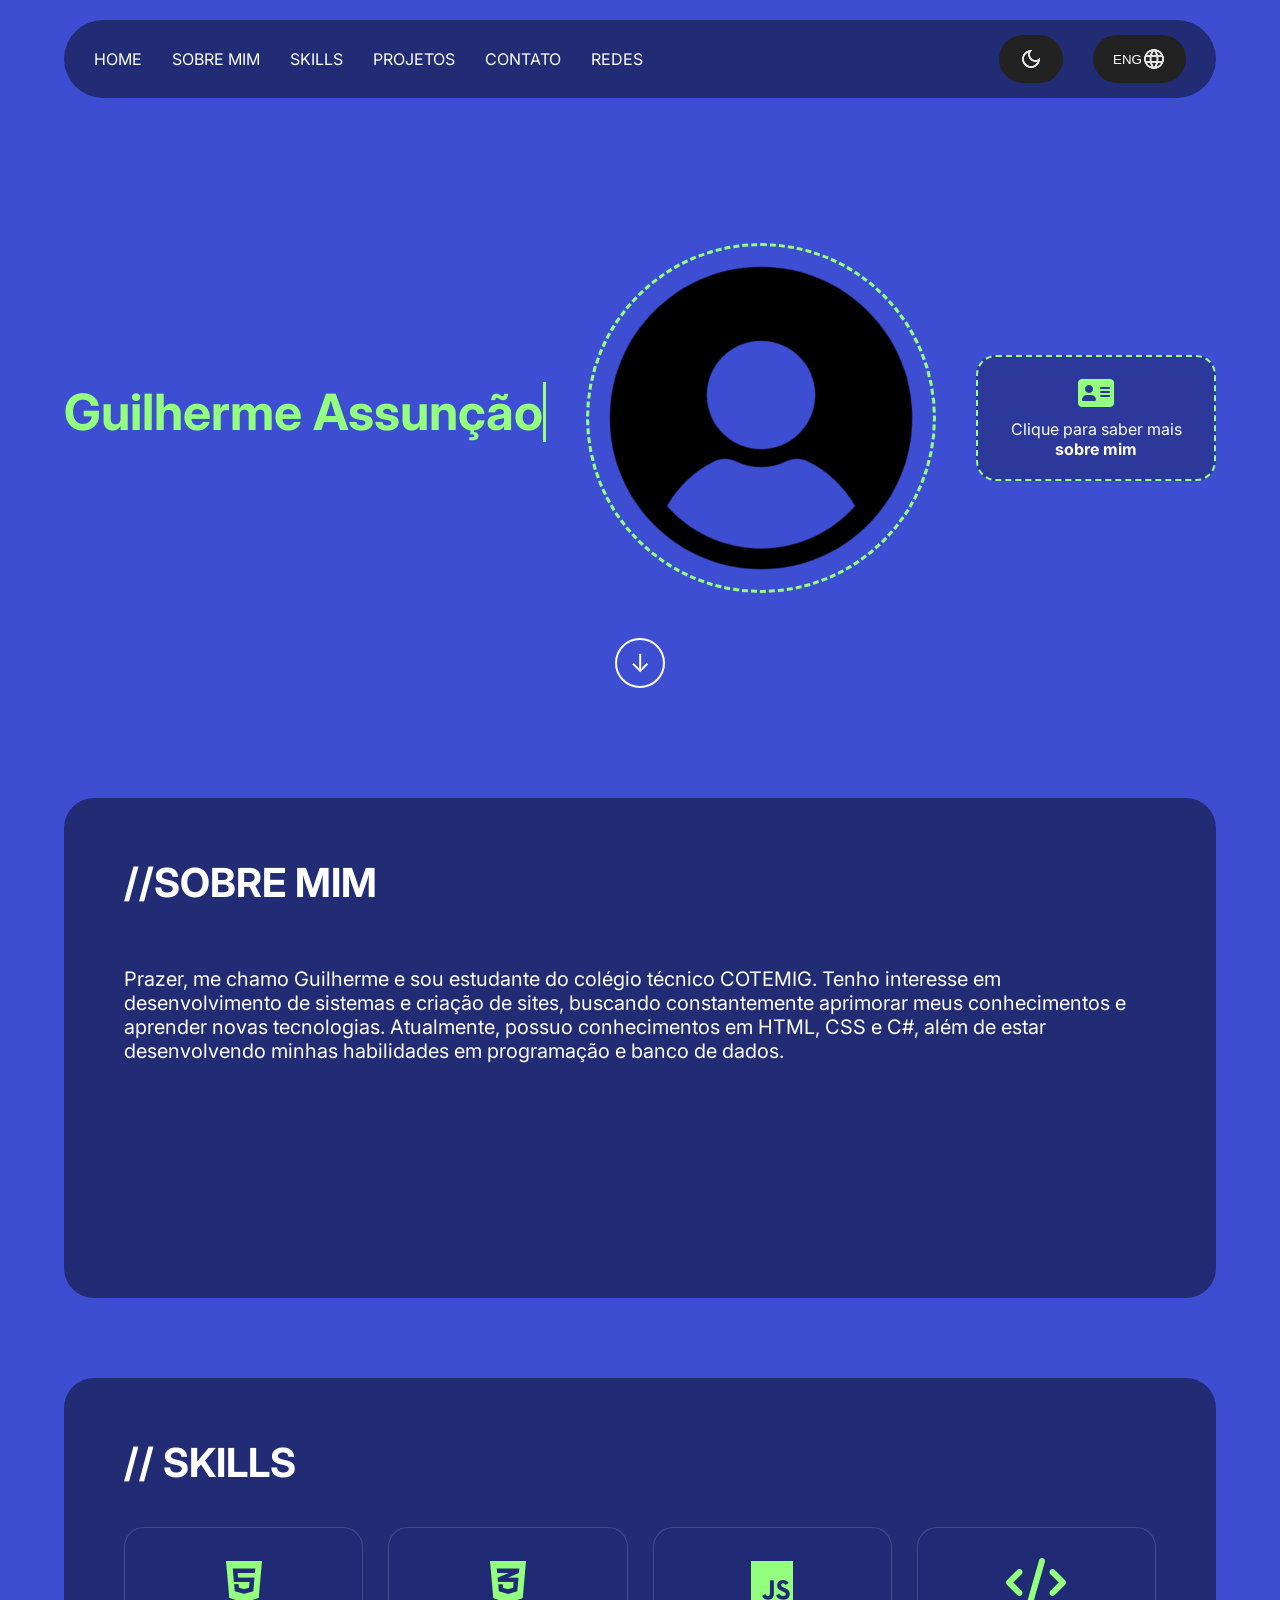
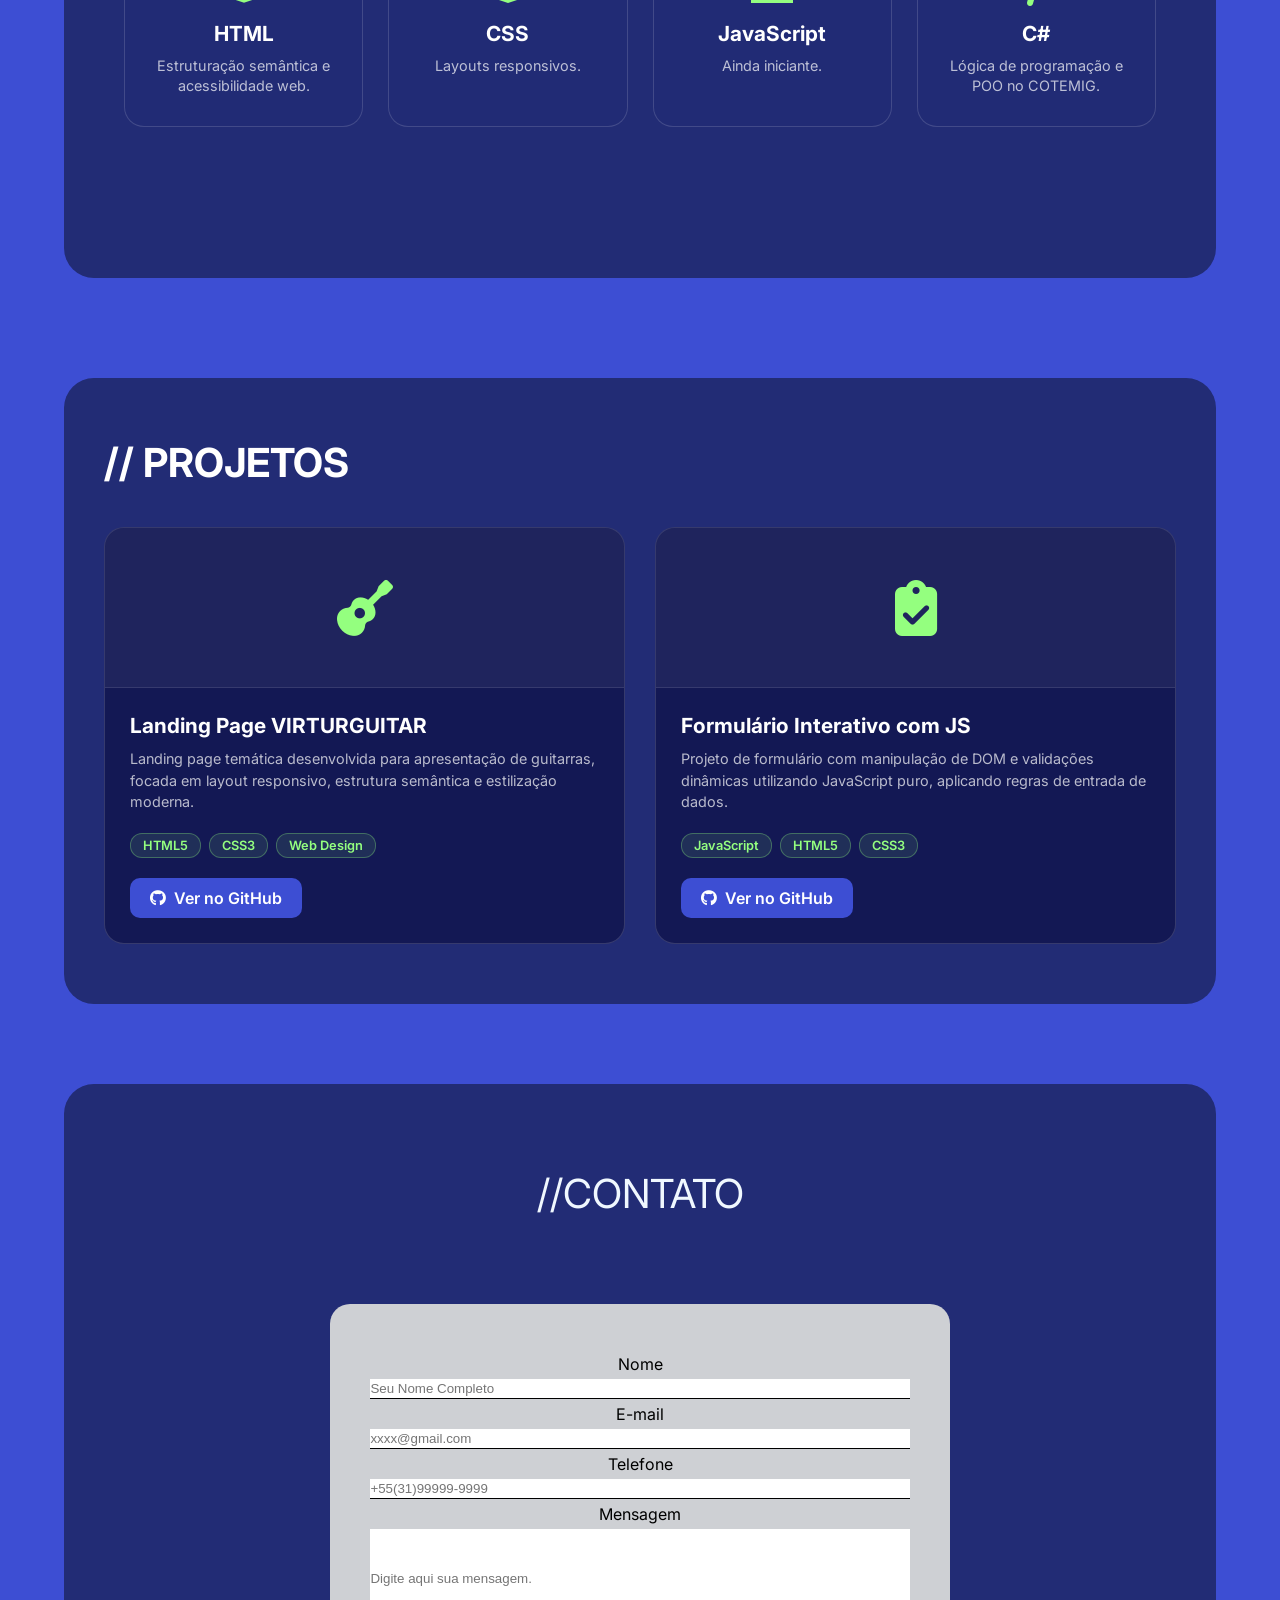
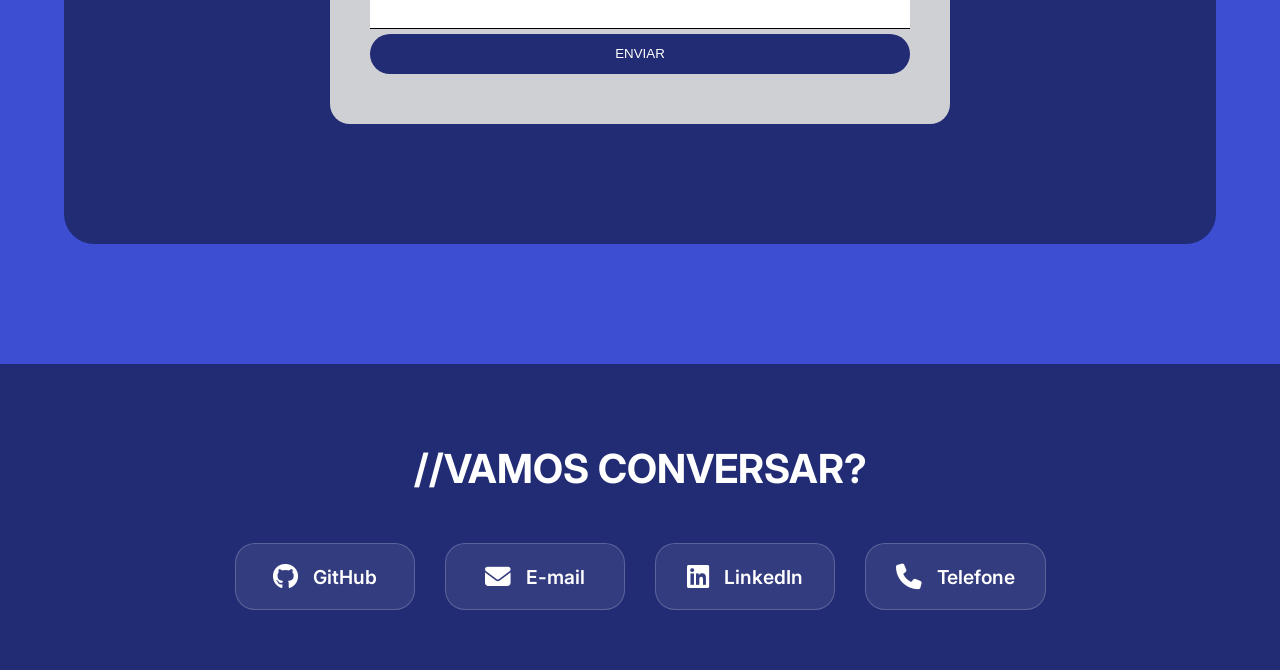
<file: index.html>
<!DOCTYPE html>
<html lang="pt-BR">
<head>
  <meta charset="UTF-8">
  <meta name="viewport" content="width=device-width, initial-scale=1.0">
  <title>Portifólio // Guilherme Assunção</title>
  
  <link rel="preconnect" href="https://fonts.googleapis.com">
  <link rel="preconnect" href="https://fonts.gstatic.com" crossorigin>
  <link href="https://fonts.googleapis.com/css2?family=Inter:wght@300;400;600&family=Urbanist:wght@700;800;900&display=swap" rel="stylesheet">
  
  <link rel="stylesheet" href="https://cdnjs.cloudflare.com/ajax/libs/font-awesome/6.5.1/css/all.min.css">
  <link rel="stylesheet" href="style.css">
</head>
<body>

<header>
<nav>
  <ul>
    <li><a href="#">HOME</a></li>
    <li><a href="#sobre">SOBRE MIM</a></li>
    <li><a href="#skills">SKILLS</a></li>
    <li><a href="#projetos">PROJETOS</a></li>
    <li><a href="#contato">CONTATO</a></li>
    <li><a href="#rodape">REDES</a></li>
    
  </ul>
  <div class="botoeszinhos">
    <button id="btnTema"> <img src="darkmode.png" alt="Modo Escuro"></button>
    <button id="btnIdioma"><a href="index-en.html">ENG</a> <img src="language.png" alt="Idioma"></button>
  </div>
</nav>
</header>

<main>

<section class="inicio" id="home">
  <div class="inicio-txt">
    <h2><span class="efeito-digitar">Guilherme Assunção</span></h2>
  </div>

  <div class="inicio-img">
    <img src="free-user-icon-3296-thumb.png" alt="Foto de perfil padrão">
  </div>

 
<div class="caixa-inicio" id="abrirModal">
  <div class="caixa-conteudo">
    <i class="fa-solid fa-address-card"></i>
    <p>Clique para saber mais <strong>sobre mim</strong></p>
  </div>
</div>
<div class="modal-overlay" id="modalOverlay">
  <div class="modal-box">
    <button class="modal-fechar" id="fecharModal">&times;</button>
    <h2>// SOBRE MIM</h2>
    <p>Olá! Sou o Guilherme, estudante de desenvolvimento web no <strong>COTEMIG</strong>.</p>
    <p>Tenho foco em criar interfaces modernas com HTML, CSS, JavaScript e lógica em C#.</p>
    <div class="modal-tags">
      <span>HTML</span>
      <span>CSS</span>
      <span>C#</span>
    </div>
  </div>
</div>
  <a href="#sobre" class="scroll-down">↓</a>
</section>

<section class="sobre" id="sobre">
  <h2>//SOBRE MIM</h2>
  <p>
    Prazer, me chamo Guilherme e sou estudante do colégio técnico COTEMIG. Tenho interesse em desenvolvimento de sistemas
    e criação de sites, buscando constantemente aprimorar meus conhecimentos e
    aprender novas tecnologias. Atualmente, possuo conhecimentos em HTML, CSS
    e C#, além de estar desenvolvendo minhas habilidades em programação e banco
    de dados.
  </p>
</section>

<section class="skills" id="skills">
  <h2>// SKILLS</h2>

  <div class="skills-grid">
    <div class="skill-card">
      <i class="fa-brands fa-html5"></i>
      <h3>HTML</h3>
      <p>Estruturação semântica e acessibilidade web.</p>
    </div>

    <div class="skill-card">
      <i class="fa-brands fa-css3-alt"></i>
      <h3>CSS</h3>
      <p>Layouts responsivos.</p>
    </div>

    <div class="skill-card">
      <i class="fa-brands fa-js"></i>
      <h3>JavaScript</h3>
      <p>Ainda iniciante.</p>
    </div>

    <div class="skill-card">
      <i class="fa-solid fa-code"></i>
      <h3>C#</h3>
      <p>Lógica de programação e POO no COTEMIG.</p>
    </div>
  </div>
</section>

<section class="projetos" id="projetos">
  <h2>// PROJETOS</h2>

  <div class="projetos-grid">

    <div class="projeto-card">
      <div class="projeto-img-box">
        <i class="fa-solid fa-guitar"></i>
      </div>
      <div class="projeto-info">
        <h3>Landing Page VIRTURGUITAR</h3>
        <p>Landing page temática desenvolvida para apresentação de guitarras, focada em layout responsivo, estrutura semântica e estilização moderna.</p>
        <div class="projeto-tags">
          <span>HTML5</span>
          <span>CSS3</span>
          <span>Web Design</span>
        </div>
        <div class="projeto-links">
          <a href="https://github.com/guilherme110410/LandingPageVIRTURGUITAR" target="_blank" class="btn-projeto">
            <i class="fa-brands fa-github"></i> Ver no GitHub
          </a>
        </div>
      </div>
    </div>

  
    <div class="projeto-card">
      <div class="projeto-img-box">
        <i class="fa-solid fa-clipboard-check"></i>
      </div>
      <div class="projeto-info">
        <h3>Formulário Interativo com JS</h3>
        <p>Projeto de formulário com manipulação de DOM e validações dinâmicas utilizando JavaScript puro, aplicando regras de entrada de dados.</p>
        <div class="projeto-tags">
          <span>JavaScript</span>
          <span>HTML5</span>
          <span>CSS3</span>
        </div>
        <div class="projeto-links">
          <a href="https://github.com/guilherme110410/Formul-rio-com-JS" target="_blank" class="btn-projeto">
            <i class="fa-brands fa-github"></i> Ver no GitHub
          </a>
        </div>
      </div>
    </div>
  </div>
</section>

   
    
</section>

<section class="contato" id="contato">


  <div class="titulo">//CONTATO</div>
  
  <form id="meuFormulario">
    <div class="formularioFundo">
      <div class="formularioDentro">
        <label for="nome">Nome</label>
        <input type="text" placeholder="Seu Nome Completo" id="nome" oninput="mascara_nome()">
        
        <label for="email">E-mail</label>
        <input type="text" placeholder="xxxx@gmail.com" id="email" oninput="mascara_email()" maxlength="320">
        
        <label for="telefone">Telefone</label>
        <input type="tel" placeholder="+55(31)99999-9999" id="telefone" oninput="mascara_telefone()" maxlength="17">
        
        <label for="mensagem">Mensagem</label>
        <input type="text" placeholder="Digite aqui sua mensagem." id="mensagem" oninput="mascara_mensagem()" maxlength="100">
        
        <button type="submit" class="enviar">ENVIAR</button>
      </div>
    </div>
  </form>
</section>

</main>

<footer>
  <section class="rodape" id="rodape">
    <h2>//VAMOS CONVERSAR?</h2>
    
    <div class="rodape-conteudo">
      <a href="https://github.com/guilherme110410?tab=repositories" target="_blank" class="rodape-item">
        <i class="fa-brands fa-github"></i>
        <span>GitHub</span>
      </a>

      <a href="22602330@aluno.cotemig.com" class="rodape-item">
        <i class="fa-solid fa-envelope"></i>
        <span>E-mail</span>
      </a>

      <a href="https://www.linkedin.com/in/guilherme-assuncao-de-freitas-169338440/?isSelfProfile=true target="_blank" class="rodape-item">
        <i class="fa-brands fa-linkedin"></i>
        <span>LinkedIn</span>
      </a>

      <a href="tel:+5531999209814" class="rodape-item">
        <i class="fa-solid fa-phone"></i>
        <span>Telefone</span>
      </a>
    </div>
  </section>
</footer>

<script src="script.js"></script>
</body>
</html>
</file>
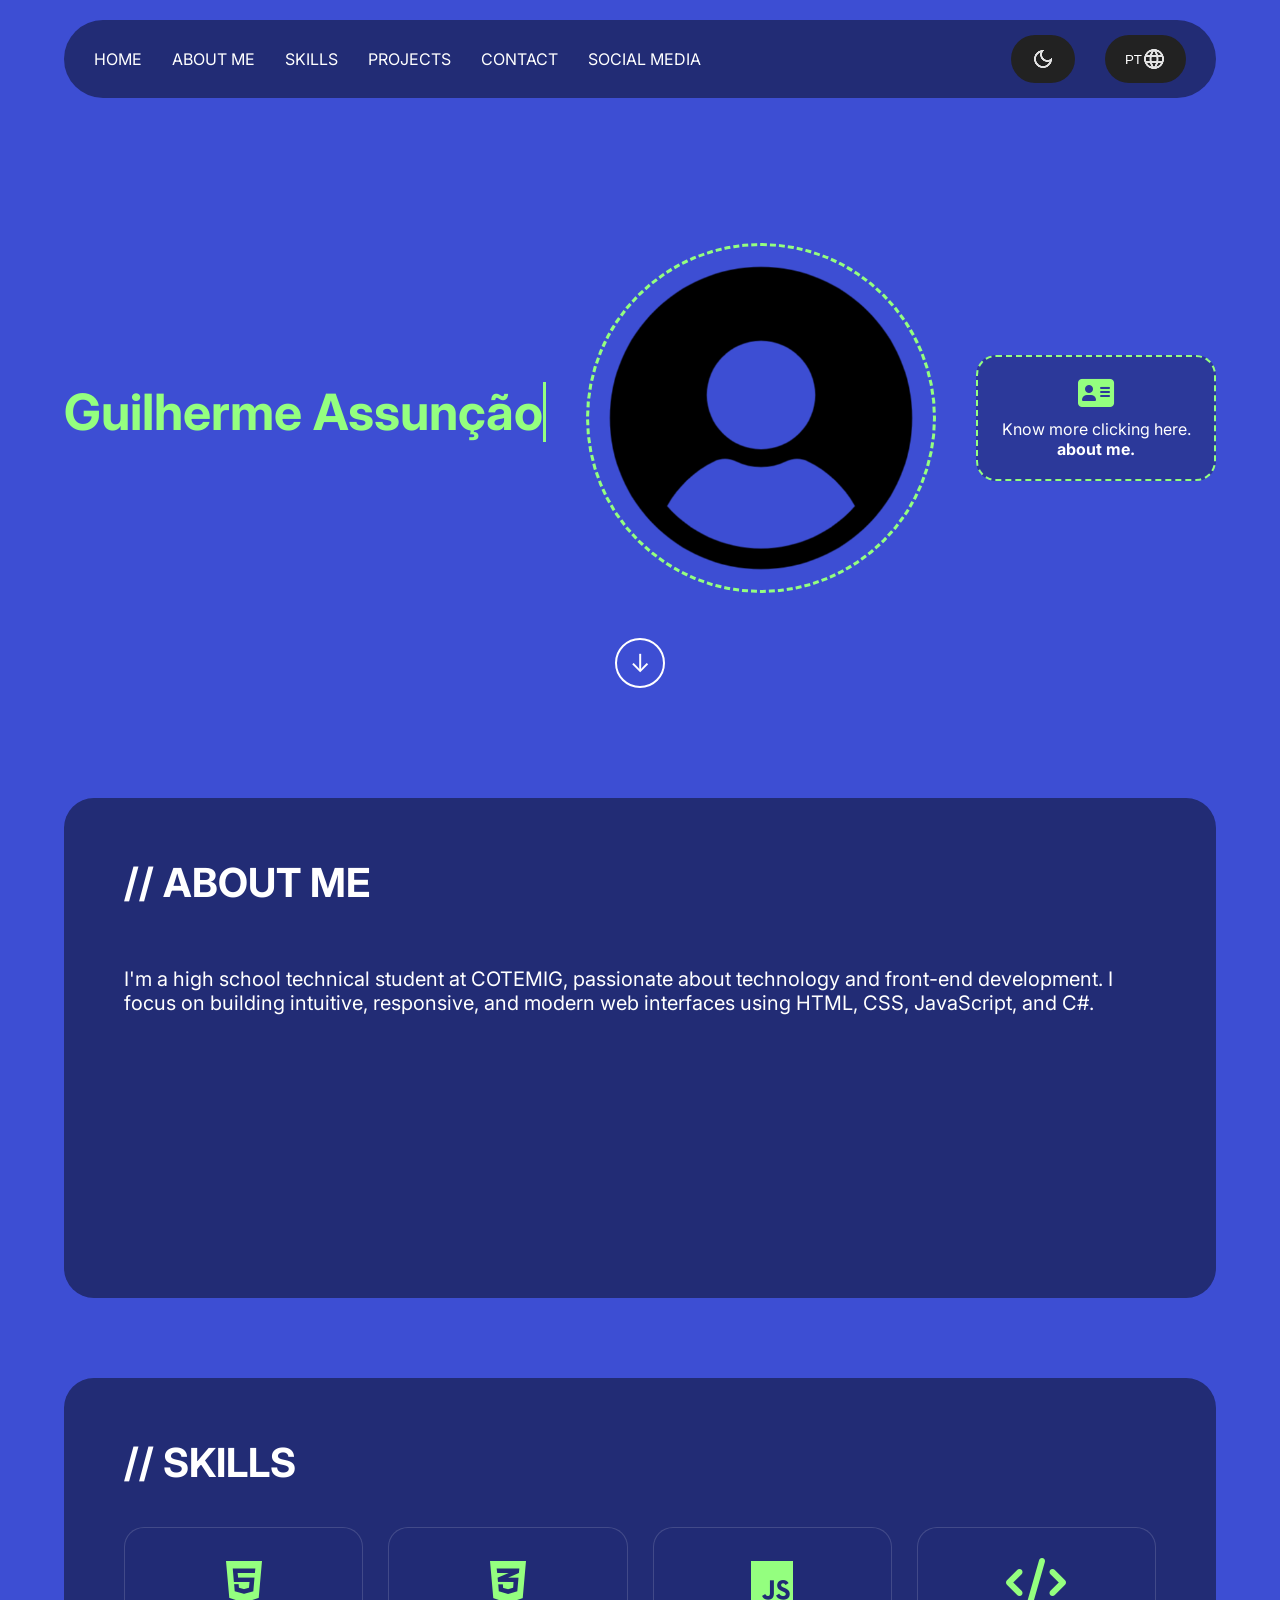
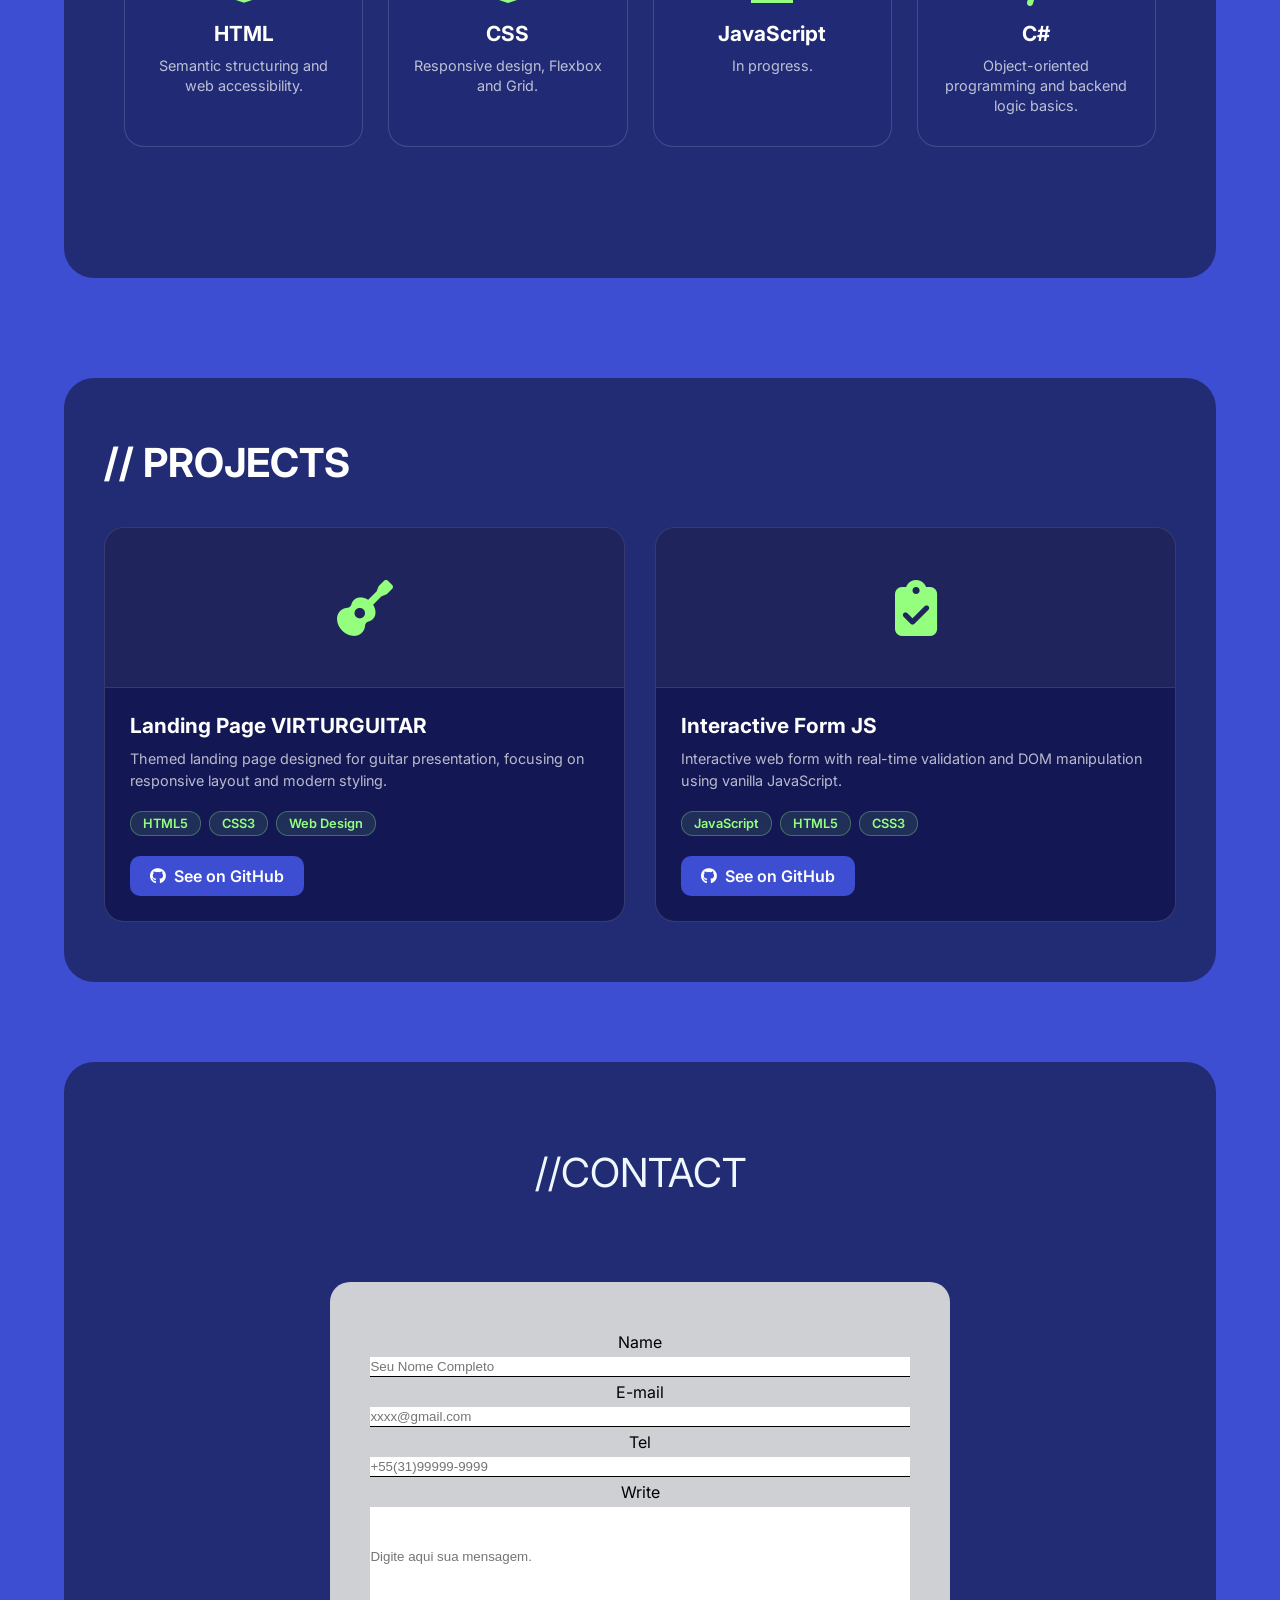
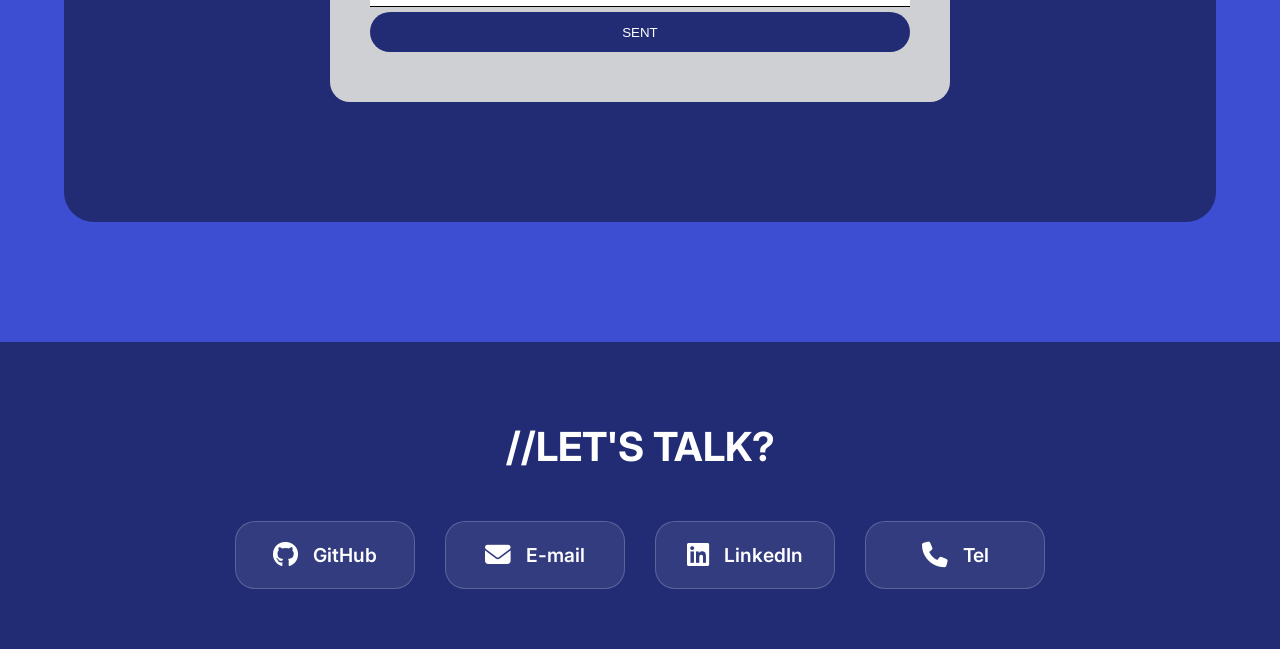
<file: index-en.html>
<!DOCTYPE html>
<html lang="en">
<head>
  <meta charset="UTF-8">
  <meta name="viewport" content="width=device-width, initial-scale=1.0">
  <title>Portifolio // Guilherme Assunção</title>
  
  <link rel="preconnect" href="https://fonts.googleapis.com">
  <link rel="preconnect" href="https://fonts.gstatic.com" crossorigin>
  <link href="https://fonts.googleapis.com/css2?family=Inter:wght@300;400;600&family=Urbanist:wght@700;800;900&display=swap" rel="stylesheet">
  
  <link rel="stylesheet" href="https://cdnjs.cloudflare.com/ajax/libs/font-awesome/6.5.1/css/all.min.css">
  <link rel="stylesheet" href="style.css">
</head>
<body>

<header>
<nav>
  <ul>
    <li><a href="#">HOME</a></li>
    <li><a href="#sobre">ABOUT ME</a></li>
    <li><a href="#skills">SKILLS</a></li>
    <li><a href="#projetos">PROJECTS</a></li>
    <li><a href="#contato">CONTACT</a></li>
    <li><a href="#rodape">SOCIAL MEDIA</a></li>
  </ul>
  <div class="botoeszinhos">
    <button id="btnTema"> <img src="darkmode.png" alt="Modo Escuro"></button>
    <button id="btnIdioma"><a href="index.html">PT</a> <img src="language.png" alt="Idioma"></button>
  </div>
</nav>
</header>

<main>

<section class="inicio" id="home">
  <div class="inicio-txt">
    <h2><span class="efeito-digitar">Guilherme Assunção</span></h2>
  </div>

  <div class="inicio-img">
    <img src="free-user-icon-3296-thumb.png" alt="Foto de perfil padrão">
  </div>

 
<div class="caixa-inicio" id="abrirModal">
  <div class="caixa-conteudo">
    <i class="fa-solid fa-address-card"></i>
    <p>Know more clicking here. <strong>about me.</strong></p>
  </div>
</div>
<div class="modal-overlay" id="modalOverlay">
  <div class="modal-box">
    <button class="modal-fechar" id="fecharModal">&times;</button>
    <h2>// ABOUT ME</h2>
    <p>Olá! Sou o Guilherme, estudante de desenvolvimento web no <strong>COTEMIG</strong>.</p>
    <p>Tenho foco em criar interfaces modernas com HTML, CSS, JavaScript e lógica em C#.</p>
    <div class="modal-tags">
      <span>HTML</span>
      <span>CSS</span>
      <span>C#</span>
    </div>
  </div>
</div>
  <a href="#sobre" class="scroll-down">↓</a>
</section>

<section class="sobre" id="sobre">
  <h2>// ABOUT ME</h2>
  <p>
    I'm a high school technical student at COTEMIG, passionate about technology and front-end development. 
    I focus on building intuitive, responsive, and modern web interfaces using HTML, CSS, JavaScript, and C#.
  </p>
</section>

<section class="skills" id="skills">
  <h2>// SKILLS</h2>

  <div class="skills-grid">
    <div class="skill-card">
      <i class="fa-brands fa-html5"></i>
      <h3>HTML</h3>
      <p>Semantic structuring and web accessibility.</p>
    </div>

    <div class="skill-card">
      <i class="fa-brands fa-css3-alt"></i>
      <h3>CSS</h3>
      <p>Responsive design, Flexbox and Grid.</p>
    </div>

    <div class="skill-card">
      <i class="fa-brands fa-js"></i>
      <h3>JavaScript</h3>
      <p>In progress.</p>
    </div>

    <div class="skill-card">
      <i class="fa-solid fa-code"></i>
      <h3>C#</h3>
      <p>Object-oriented programming and backend logic basics.</p>
    </div>
  </div>
</section>

<section class="projetos" id="projetos">
  <h2>// PROJECTS</h2>

  <div class="projetos-grid">

    <div class="projeto-card">
      <div class="projeto-img-box">
        <i class="fa-solid fa-guitar"></i>
      </div>
      <div class="projeto-info">
        <h3>Landing Page VIRTURGUITAR</h3>
        <p>Themed landing page designed for guitar presentation, focusing on responsive layout and modern styling.</p>
        <div class="projeto-tags">
          <span>HTML5</span>
          <span>CSS3</span>
          <span>Web Design</span>
        </div>
        <div class="projeto-links">
          <a href="https://github.com/guilherme110410/LandingPageVIRTURGUITAR" target="_blank" class="btn-projeto">
            <i class="fa-brands fa-github"></i> See on GitHub
          </a>
        </div>
      </div>
    </div>

  
    <div class="projeto-card">
      <div class="projeto-img-box">
        <i class="fa-solid fa-clipboard-check"></i>
      </div>
      <div class="projeto-info">
        <h3>Interactive Form JS</h3>
        <p>Interactive web form with real-time validation and DOM manipulation using vanilla JavaScript.</p>
        <div class="projeto-tags">
          <span>JavaScript</span>
          <span>HTML5</span>
          <span>CSS3</span>
        </div>
        <div class="projeto-links">
          <a href="https://github.com/guilherme110410/Formul-rio-com-JS" target="_blank" class="btn-projeto">
            <i class="fa-brands fa-github"></i> See on GitHub
          </a>
        </div>
      </div>
    </div>
  </div>
</section>

   
    
</section>

<section class="contato" id="contato">


  <div class="titulo">//CONTACT</div>
  
  <form id="meuFormulario">
    <div class="formularioFundo">
      <div class="formularioDentro">
        <label for="nome">Name</label>
        <input type="text" placeholder="Seu Nome Completo" id="nome" oninput="mascara_nome()">
        
        <label for="email">E-mail</label>
        <input type="text" placeholder="xxxx@gmail.com" id="email" oninput="mascara_email()" maxlength="320">
        
        <label for="telefone">Tel</label>
        <input type="tel" placeholder="+55(31)99999-9999" id="telefone" oninput="mascara_telefone()" maxlength="17">
        
        <label for="mensagem">Write</label>
        <input type="text" placeholder="Digite aqui sua mensagem." id="mensagem" oninput="mascara_mensagem()" maxlength="100">
        
        <button type="submit" class="enviar">SENT</button>
      </div>
    </div>
  </form>
</section>

</main>

<footer>
  <section class="rodape" id="rodape">
    <h2>//LET'S TALK?</h2>
    
    <div class="rodape-conteudo">
      <a href="https://github.com/guilherme110410?tab=repositories" target="_blank" class="rodape-item">
        <i class="fa-brands fa-github"></i>
        <span>GitHub</span>
      </a>

      <a href="22602330@aluno.cotemig.com" class="rodape-item">
        <i class="fa-solid fa-envelope"></i>
        <span>E-mail</span>
      </a>

      <a href="https://www.linkedin.com/in/guilherme-assuncao-de-freitas-169338440/?isSelfProfile=true target="_blank" class="rodape-item">
        <i class="fa-brands fa-linkedin"></i>
        <span>LinkedIn</span>
      </a>

      <a href="tel:+5531999209814" class="rodape-item">
        <i class="fa-solid fa-phone"></i>
        <span>Tel</span>
      </a>
    </div>
  </section>
</footer>

<script src="script.js"></script>

</body>
</html>
</file>
<file: style.css>
* {
    margin: 0;
    padding: 0;
    box-sizing: border-box;
}

html {
    scroll-behavior: smooth;
}

body {
    background-color: #3d4ed3; 
    color: #ffffff;
    font-family: 'Inter', sans-serif; 
    transition: 0.3s;
}

body.dark {
    background-color: #040435;
    color: white;
}

header {
    background-color: #222c75;
    display: flex;
    justify-content: center;
    align-items: center;
    width: 90%;
    margin: 20px auto;
    padding: 15px 30px;
    border-radius: 50px;
    position: sticky;
    top: 20px;
    z-index: 1000;
}

nav {
    display: flex;
    justify-content: space-between;
    align-items: center;
    width: 100%;
    gap: 120px;
}

nav ul {
    display: flex;
    align-items: center;
    gap: 30px;
    list-style: none;
}

nav ul li a {
    color: white;
    text-decoration: none;
}

.botoeszinhos {
    display: flex;
    gap: 30px;
}
#btnIdioma a{
    text-decoration: none;
    color: white;
}
#btnTema, #btnIdioma {
    color: white;
    cursor: pointer;
    padding: 12px 20px;
    background-color: #222;
    border-radius: 100px;
    border: none;
    display: flex;
    align-items: center;
    justify-content: center;
}

.inicio {
    position: relative;
    display: flex;
    align-items: center;
    justify-content: center;
    width: 90%;
    min-height: 600px;
    margin: 0 auto;
    gap: 40px;
}

.inicio-txt {
    flex: 1;
    color: white;
    display: block;
}

.inicio-txt h2 {
    color: white;
    font-size: 50px;
    display: block;
}
.efeito-digitar {
    display: inline-block;
    color: #94ff7f;
    border-right: 3px solid #94ff7f; 
    white-space: nowrap;
    overflow: hidden;
    animation: digitar 3s steps(18) infinite alternate, piscar 0.7s step-end infinite;
}

@keyframes digitar {
    from { width: 0; }
    to { width: 100%; }
}

@keyframes piscar {
    50% { border-color: transparent; }
}

.inicio-img {
    flex: 1;
    display: flex;
    justify-content: center;
}

.inicio-img img {
    width: 350px;
    height: 350px;
    object-fit: cover;
    border-radius: 50%;
    border: 3px dashed rgb(148, 255, 127);  

}


.caixa-inicio {
    background-color: rgba(34, 44, 117, 0.6);
    border: 2px dashed #94ff7f;
    border-radius: 20px;
    padding: 20px;
    cursor: pointer;
    text-align: center;
    color: white;
    transition: transform 0.3s ease, background-color 0.3s ease;
}

.caixa-inicio:hover {
    transform: scale(1.03);
    background-color: rgba(34, 44, 117, 0.9);
}

.caixa-conteudo i {
    font-size: 2rem;
    color: #94ff7f;
    margin-bottom: 10px;
}

.modal-overlay {
    position: fixed;
    top: 0;
    left: 0;
    width: 100vw;
    height: 100vh;
    background: rgba(0, 0, 0, 0.7);
    backdrop-filter: blur(5px);
    display: none;
    justify-content: center;
    align-items: center;
    z-index: 1000;
}

.modal-overlay.ativo {
    display: flex;
}

.modal-box {
    background-color: #040435;
    border: 2px solid #94ff7f;
    border-radius: 20px;
    padding: 30px;
    max-width: 500px;
    width: 90%;
    color: white;
    position: relative;
    box-shadow: 0 10px 30px rgba(0,0,0,0.5);
}

.modal-fechar {
    position: absolute;
    top: 15px;
    right: 20px;
    background: none;
    border: none;
    color: white;
    font-size: 28px;
    cursor: pointer;
}

.modal-fechar:hover {
    color: #94ff7f;
}

.modal-tags {
    display: flex;
    gap: 10px;
    margin-top: 20px;
    flex-wrap: wrap;
}

.modal-tags span {
    background-color: #222c75;
    color: #94ff7f;
    padding: 5px 12px;
    border-radius: 12px;
    font-size: 0.85rem;
}

.scroll-down {
    position: absolute;
    bottom: 30px;
    width: 50px;
    height: 50px;
    border: 2px solid white;
    border-radius: 50%;
    display: flex;
    align-items: center;
    justify-content: center;
    color: white;
    text-decoration: none;
    font-size: 25px;
}

.sobre {
    background-color: #222c75;
    width: 90%;
    min-height: 500px;
    margin: 80px auto 0;
    padding: 60px;
    border-radius: 30px;
}

.sobre h2 {
    font-size: 40px;
}

.sobre p {
    margin-top: 60px;
    font-size: 20px;
}
.skills {
    width: 90%;
    margin: 100px auto 0;
    text-align: left;
}

.skills h2 {
    font-size: 40px;
    color: white;
    margin-bottom: 40px;
}


.skills-grid {
    display: grid;
    grid-template-columns: repeat(auto-fit, minmax(220px, 1fr));
    gap: 25px;
}


.skill-card {
    background-color: rgba(34, 44, 117, 0.4);
    border: 1px solid rgba(255, 255, 255, 0.15);
    border-radius: 20px;
    padding: 30px 20px;
    text-align: center;
    transition: all 0.3s ease;
}

.skill-card i {
    font-size: 3rem;
    color: #94ff7f;
    margin-bottom: 15px;
}

.skill-card h3 {
    color: white;
    font-size: 1.3rem;
    margin-bottom: 10px;
}

.skill-card p {
    color: rgba(255, 255, 255, 0.7);
    font-size: 0.9rem;
    line-height: 1.4;
}


.skill-card:hover {
    border-color: #94ff7f;
    transform: translateY(-8px);
    box-shadow: 0 10px 20px rgba(148, 255, 127, 0.15);
    background-color: rgba(34, 44, 117, 0.8);
}
.skills {
    background-color: #222c75;
    width: 90%;
    min-height: 500px;
    margin: 80px auto 0;
    padding: 60px;
    border-radius: 30px;
}

.skills h2 {
    font-size: 40px;
}

.projetos {
    background-color: #222c75;
    width: 90%;
    margin: 100px auto 0;
    padding: 60px 40px;
    border-radius: 30px;
}

.projetos h2 {
    font-size: 40px;
    color: white;
    margin-bottom: 40px;
}


.projetos-grid {
    display: grid;
    grid-template-columns: repeat(auto-fit, minmax(280px, 1fr));
    gap: 30px;
}


.projeto-card {
    background-color: rgba(4, 4, 53, 0.5);
    border: 1px solid rgba(255, 255, 255, 0.15);
    border-radius: 20px;
    overflow: hidden;
    transition: all 0.3s ease;
    display: flex;
    flex-direction: column;
}

.projeto-card:hover {
    border-color: #94ff7f;
    transform: translateY(-8px);
    box-shadow: 0 10px 25px rgba(148, 255, 127, 0.15);
}

.projeto-img-box {
    height: 160px;
    background-color: rgba(255, 255, 255, 0.05);
    border-bottom: 1px solid rgba(255, 255, 255, 0.1);
    display: flex;
    align-items: center;
    justify-content: center;
}

.projeto-img-box i {
    font-size: 3.5rem;
    color: #94ff7f;
}

.projeto-info {
    padding: 25px;
    display: flex;
    flex-direction: column;
    flex: 1;
}

.projeto-info h3 {
    color: white;
    font-size: 1.3rem;
    margin-bottom: 10px;
}

.projeto-info p {
    color: rgba(255, 255, 255, 0.7);
    font-size: 0.9rem;
    line-height: 1.5;
    margin-bottom: 20px;
}

.projeto-tags {
    display: flex;
    gap: 8px;
    flex-wrap: wrap;
    margin-bottom: 20px;
}

.projeto-tags span {
    background-color: rgba(148, 255, 127, 0.1);
    color: #94ff7f;
    border: 1px solid rgba(148, 255, 127, 0.3);
    padding: 4px 12px;
    border-radius: 12px;
    font-size: 0.8rem;
    font-weight: 600;
}

.btn-projeto {
    margin-top: auto;
    display: inline-flex;
    align-items: center;
    justify-content: center;
    gap: 8px;
    padding: 10px 20px;
    background-color: #3d4ed3;
    color: white;
    text-decoration: none;
    border-radius: 10px;
    font-weight: 600;
    transition: all 0.3s ease;
}

.btn-projeto:hover {
    background-color: #94ff7f;
    color: #040435;
}

.contato {
    background-color: #222c75;
    width: 90%;
    min-height: 500px;
    margin: 80px auto 0;
    padding: 60px;
    border-radius: 30px;
}

.contato h2 {
    font-size: 40px;
}

.titulo {
    display: flex;
    justify-content: center;
    align-items: center;
    font-size: 40px;
    height: 100px; 
    color: aliceblue;
}

.formularioFundo {
    padding: 60px 20%;
    max-width: 1400px;
    margin: 0 auto;
}

.formularioDentro {
    display: grid;
    grid-template-columns: repeat(1, 1fr);
    grid-template-rows: repeat(6, 1fr);
    gap: 5px;
    background-color: #ced0d4;
    padding: 50px 40px;
    border-radius: 20px;
    max-width: 650px;
    margin: 0 auto;
    text-align: center;
    color: black;
}

input {
    border: 0px;
    border-bottom: solid 1px;
}

input:focus {
    border: solid 1px limegreen;
    outline: none;
}

input:hover {
    border: solid 1px red;
}

#mensagem {
    height: 100px;
}

.enviar {
    background-color: #222c75;
    color: white;
    border-radius: 30px;
    height: 40px;
    cursor: pointer;
    border: none;
}

.rodape {
    background-color: #222c75;
    width: 100%;
    padding: 80px 20px 60px;
    margin-top: 120px;
    display: flex;
    flex-direction: column;
    align-items: center;
    gap: 50px;
}

.rodape h2 {
    font-size: 40px;
    color: #ffffff;
    text-align: center;
}


.rodape-conteudo {
    display: flex;
    justify-content: center;
    align-items: center;
    flex-wrap: wrap;
    gap: 30px;
    width: 100%;
    max-width: 1000px;
}


.rodape-item {
    background-color: rgba(255, 255, 255, 0.08);
    border: 1px solid rgba(255, 255, 255, 0.2);
    border-radius: 20px;
    padding: 20px 30px;
    min-width: 180px;
    display: flex;
    align-items: center;
    justify-content: center;
    gap: 15px;
    color: #ffffff;
    text-decoration: none;
    font-size: 1.2rem;
    font-weight: 600;
    transition: all 0.3s ease;
}

.rodape-item:hover {
    background-color: #3d4ed3;
    border-color: #94ff7f;
    transform: translateY(-5px);
    color: #94ff7f;
}

.rodape-item i {
    font-size: 1.6rem;
}
</file>
